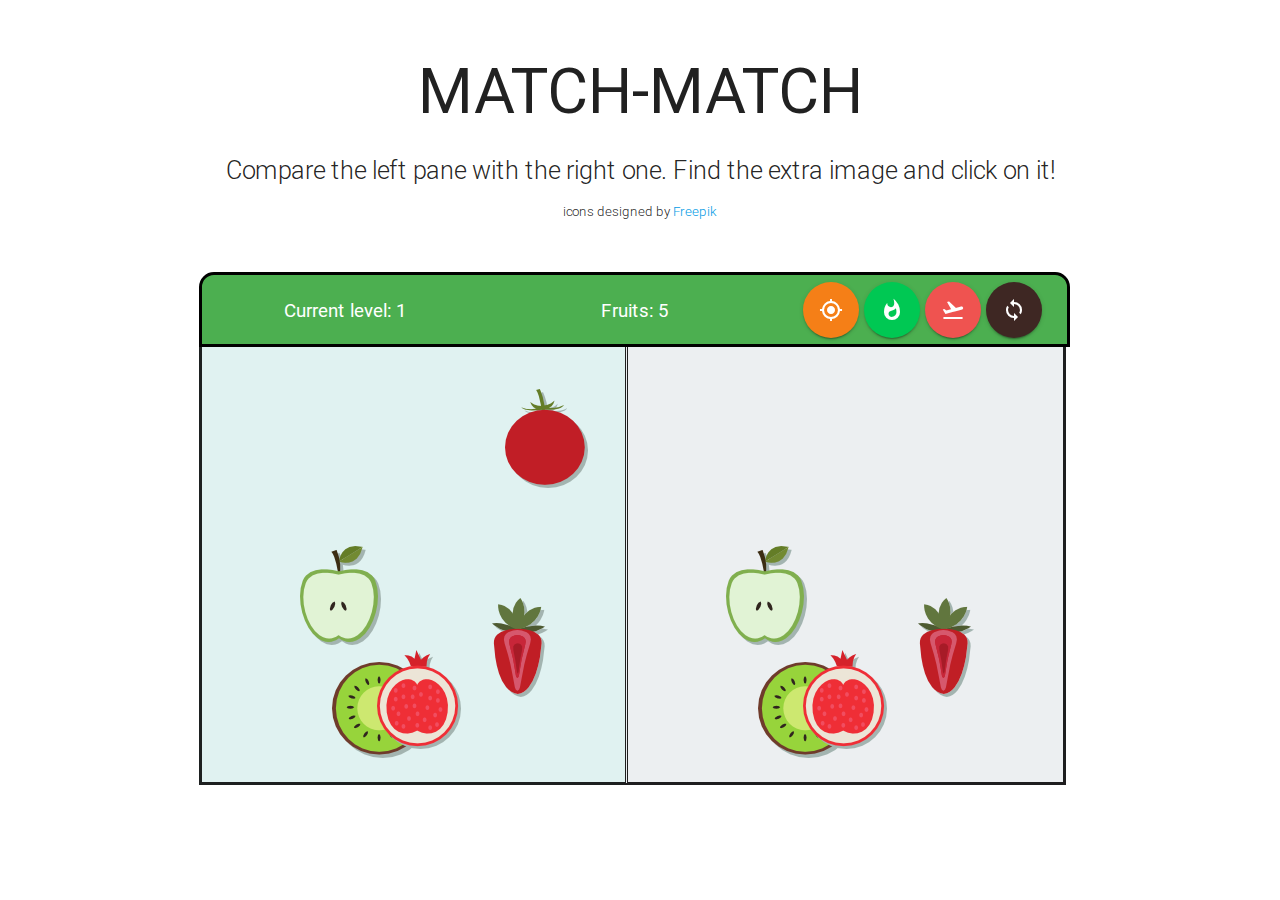
<file: index.html>
<!DOCTYPE html>
<html>
    <head>
        <title>MATCH-MATCH</title>
        <meta name="author" content="Felipe Quintero" />
        <meta charset="UTF-8">
        <link rel="icon" href="./img/avocado.png">
        <link href="https://fonts.googleapis.com/icon?family=Material+Icons" rel="stylesheet">
        <link rel="stylesheet" href="./css/materialize/css/materialize.min.css">
        <link rel="stylesheet" href="./css/main_style.css">
    </head>
    <body onLoad=generateFaces()>
        <div class="container">
            <div class="row">
                <div class="col s12">
                    <h1 class="center-align">MATCH-MATCH</h1>
                    <p class="flow-text center-align">
                        Compare the left pane with the right one. Find the extra image and click on it!
                        <br>
	                    <span id="credits">icons designed by 
                            <a href='http://www.freepik.com/free-vector/fruit-icons_773760.htm' target="_blank">Freepik</a>
                        </span>
	                </p>
                </div>
            </div>
        
            <div id="info-container" class="row center-align valign-wrapper green">
                <div class="col s4">
                    Current level: <span id="level-placeholder">1</span>
                </div>

                <div class="col s4">
                    Fruits: <span id="difficulty-placeholder">5</span>
                </div>

                <div class="col s4">
                    <a id="hint-1" class="btn-floating waves-effect waves-light btn-large btn tooltipped yellow darken-4" data-position="top" data-delay="50" data-tooltip="Shows the extra image" onclick=useHint(1)><i class="large material-icons">my_location</i></a>
                    <a id="hint-2" class="btn-floating waves-effect waves-light btn-large btn tooltipped green accent-4" data-position="top" data-delay="50" data-tooltip="Removes everything but the extra image" onclick=useHint(2)><i class="large material-icons">whatshot</i></a>
                    <a id="hint-3" class="btn-floating waves-effect waves-light btn-large btn tooltipped red lighten-1" data-position="top" data-delay="50" data-tooltip="Skips one level" onclick=useHint(3,event)><i class="large material-icons">flight_takeoff</i></a>
                    <a id="hint-4" class="btn-floating waves-effect waves-light btn-large btn tooltipped brown darken-4" data-position="top" data-delay="50" data-tooltip="Reloads the current level" onclick=useHint(4)><i class="large material-icons">loop</i></a>
                </div>
            </div>

            <div class="row" style="position:relative;">
                <div id="leftSide" class="col s6 teal lighten-5 absolute-positioned panel"></div>           
                <div id="rightSide" class="col s6 blue-grey lighten-5 absolute-positioned panel"></div>     
            </div>
        </div>
        <script src="./js/jquery-3.1.1.min.js"></script>
        <script src="./css/materialize/js/materialize.min.js"></script>
        <script src="./js/interaction.js"></script>
    </body>
</html>
</file>
<file: css/main_style.css>
body {
    padding:2%;
}

.absolute-positioned {
    position: absolute !important;
}


.selected {
    background-color: #008080;
    border: 2px solid #000000;
    border-radius: 25px;
    padding: 10px;
}

#credits {
    font-size:10pt;
}

#rightSide { 
    border-style: none solid solid double;
    border-width: 3px;
}

#leftSide {
    border-style: none none solid solid;
}

#info-container {
    margin-bottom: 0%;
    margin-right: 0%;
    height: 4em;
    border: solid black 3px;
    border-top-left-radius: 15px;
    border-top-right-radius: 15px;
    color:#FFFFFF;
    font-size:14pt;
}
</file>
